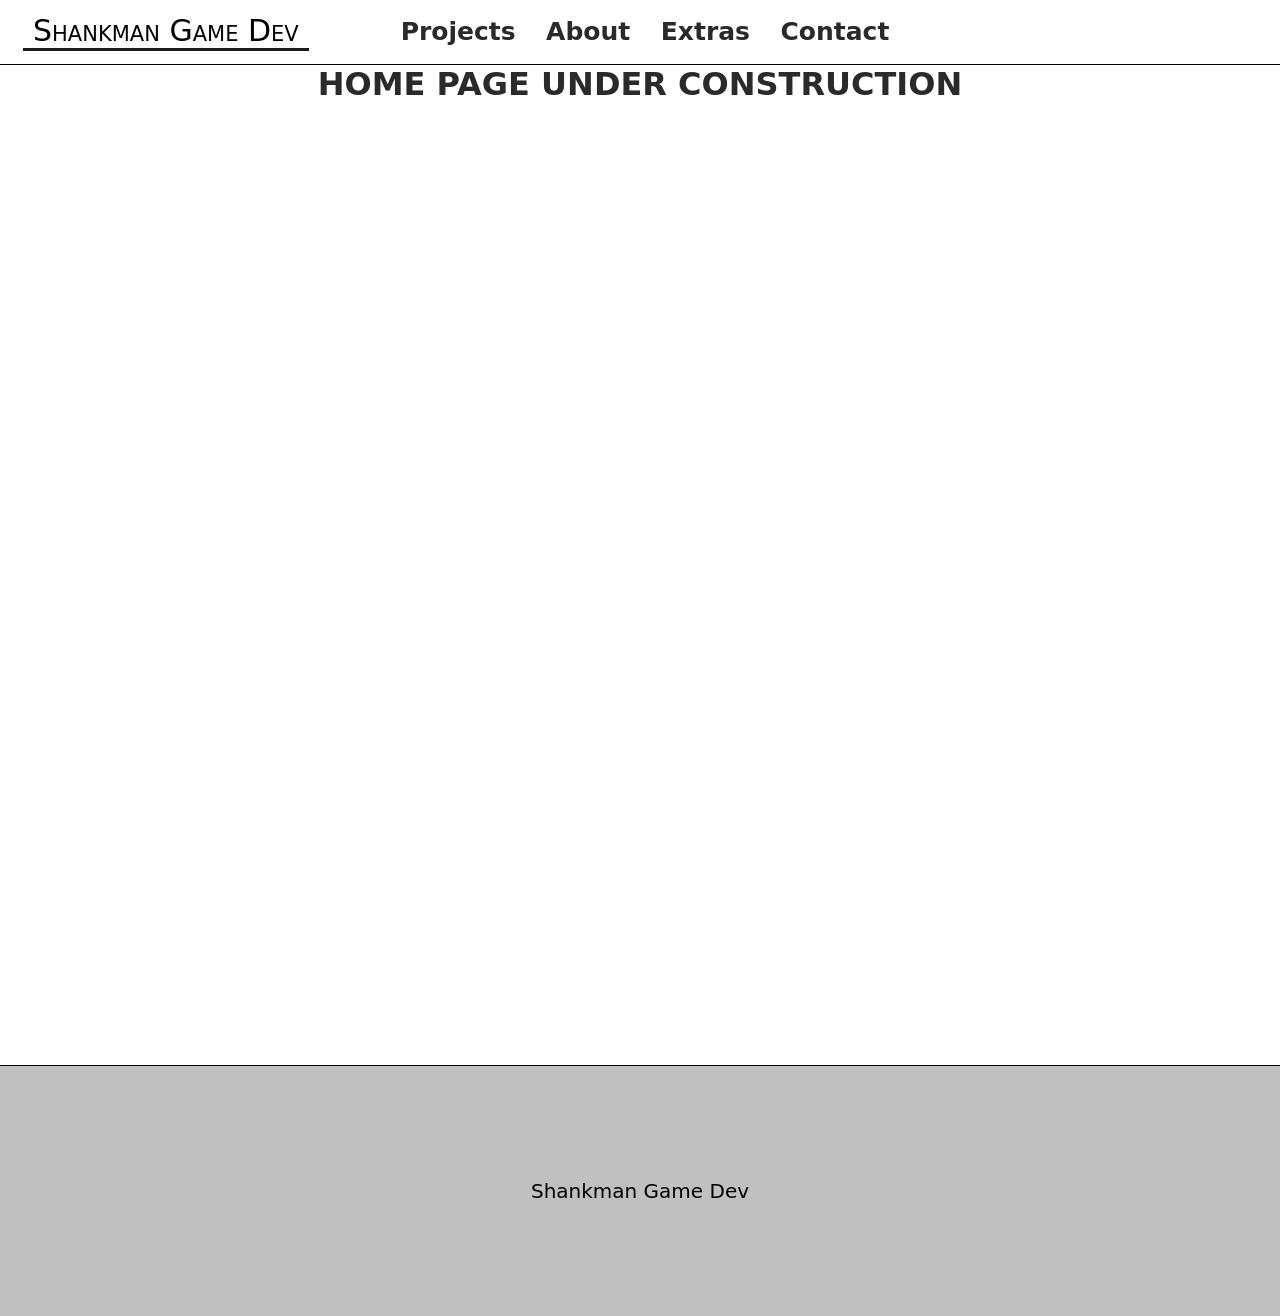
<file: docs/index.html>
<!DOCTYPE html>
<html lang="en">
<head>
    <meta charset="UTF-8">
    <meta name="viewport" content="width=device-width, initial-scale=1.0">
	<link rel="stylesheet" href="style.css">
    <title>Shankman Portfolio</title>
</head>
	
	
<body>
	<div id="navbar"></div>

    <div class="content">
		<div align="center"><h1> HOME PAGE UNDER CONSTRUCTION</h1></div>
	</div>
	
	
    <div class="footer" id="footer">
		<p> this is the footer</p>
	</div>

	<script src="functions.js"></script>
</body>
</html>
</file>
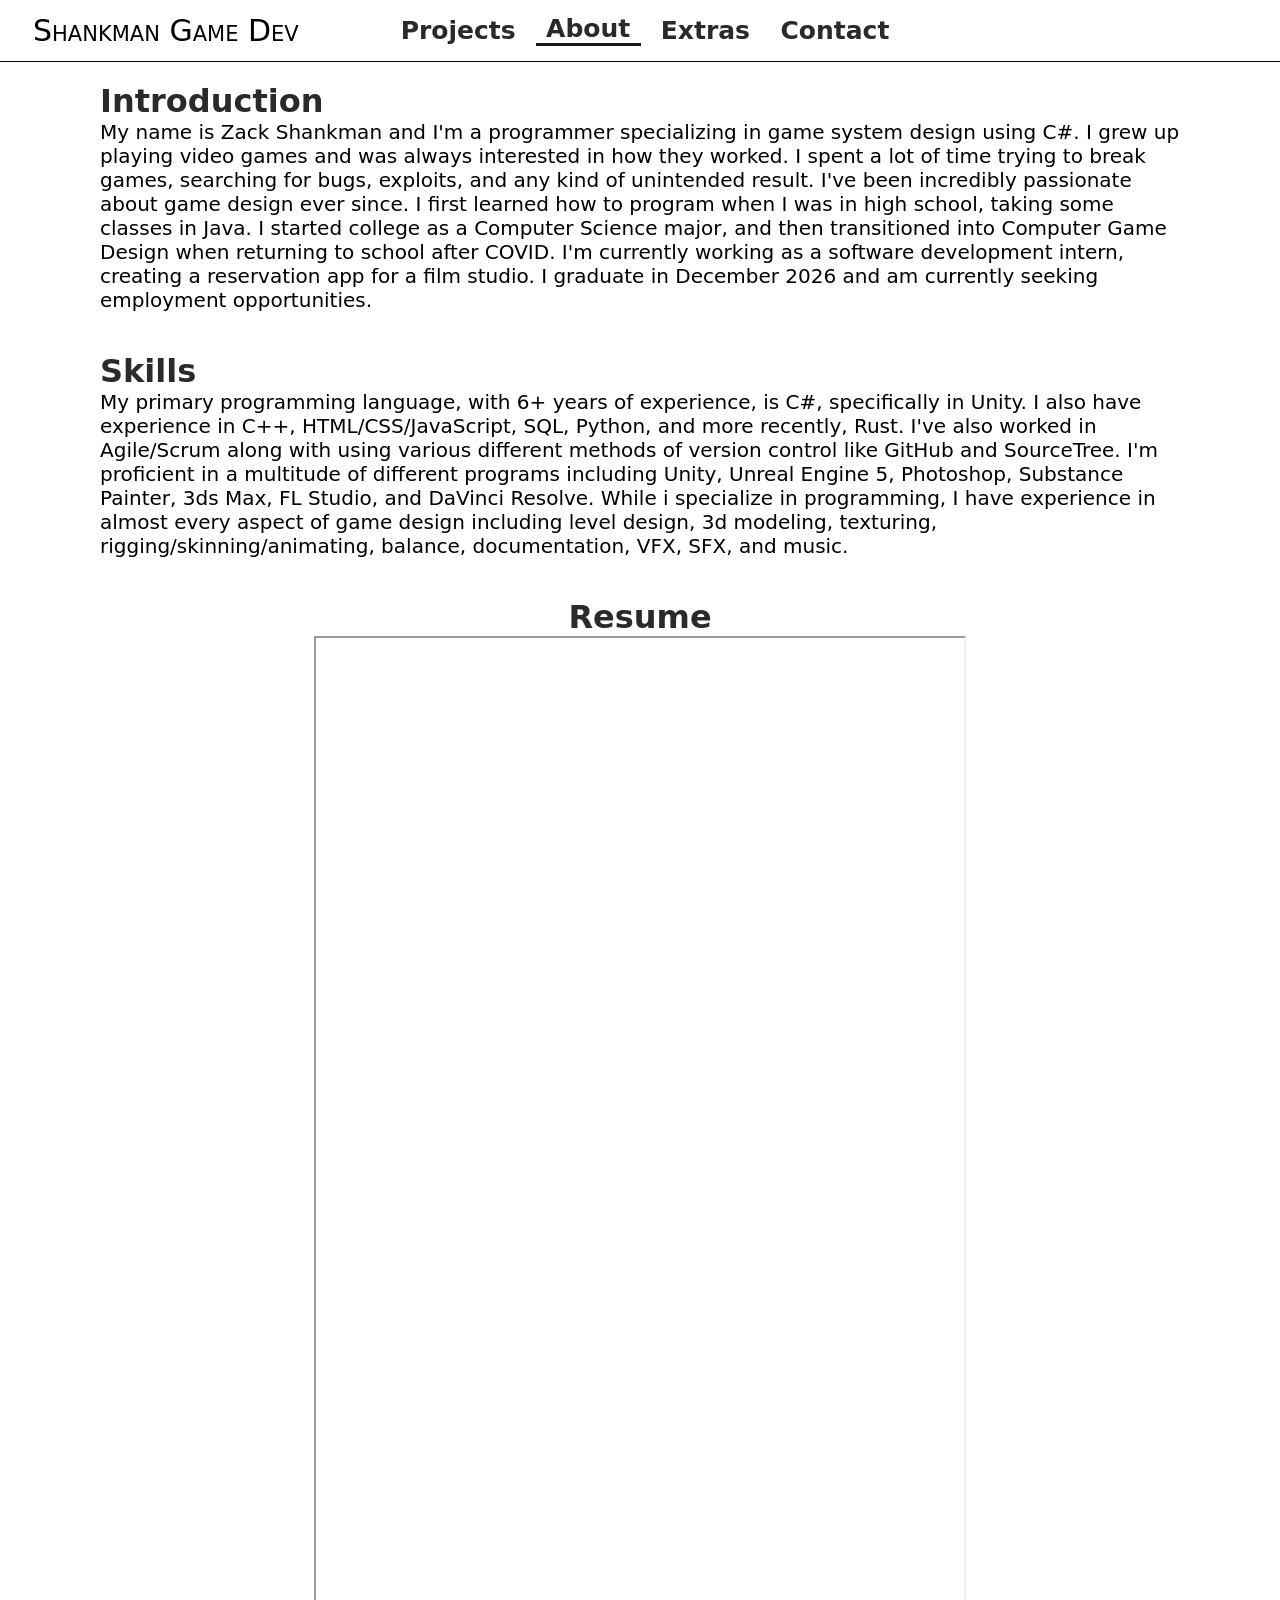
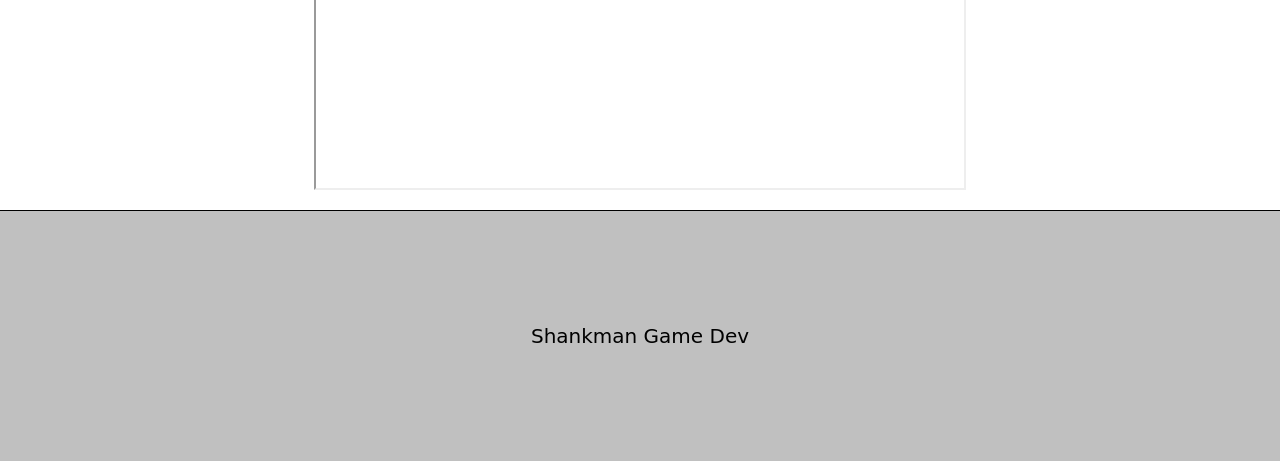
<file: docs/about.html>
<!DOCTYPE html>
<html lang="en">
<head>
    <meta charset="UTF-8">
    <meta name="viewport" content="width=device-width, initial-scale=1.0">
	<link rel="stylesheet" href="style.css">
    <title>Shankman Portfolio</title>
</head>
	
	
<body>
	<div id="navbar"></div>

    <div class="content">
		<div class="aboutBlock">
			<h1>
				Introduction
			</h1>
			<p>
				My name is Zack Shankman and I'm a programmer specializing in game system design using C#. I grew up playing video games and was always interested in how they worked. I spent a lot of time trying to break games, searching for bugs, exploits, and any kind of unintended result. I've been incredibly passionate about game design ever since. I first learned how to program when I was in high school, taking some classes in Java. I started college as a Computer Science major, and then transitioned into Computer Game Design when returning to school after COVID. I'm currently working as a software development intern, creating a reservation app for a film studio. I graduate in December 2026 and am currently seeking employment opportunities.
			</p>
		</div>
		
		<div class="aboutBlock">
			<h1>
				Skills
			</h1>
			<p>
				My primary programming language, with 6+ years of experience, is C#, specifically in Unity. I also have experience in C++, HTML/CSS/JavaScript, SQL, Python, and more recently, Rust. I've also worked in Agile/Scrum along with using various different methods of version control like GitHub and SourceTree. I'm proficient in a multitude of different programs including Unity, Unreal Engine 5, Photoshop, Substance Painter, 3ds Max, FL Studio, and DaVinci Resolve. While i specialize in programming, I have experience in almost every aspect of game design including level design, 3d modeling, texturing, rigging/skinning/animating, balance, documentation, VFX, SFX, and music.
			</p>
		</div>
		
		<div class="aboutBlock" align="center">	
			<h1>
				Resume
			</h1>
			<iframe 
			src="assets/documents/Zachary_Shankman_Resume.pdf"
			width="60%"
			height="1150px"
			align="center">
			</iframe>
		</div>
		
	</div>


	
    <div class="footer" id="footer">
		<p> this is the footer</p>
	</div>

	<script src="functions.js"></script>
</body>
</html>
</file>
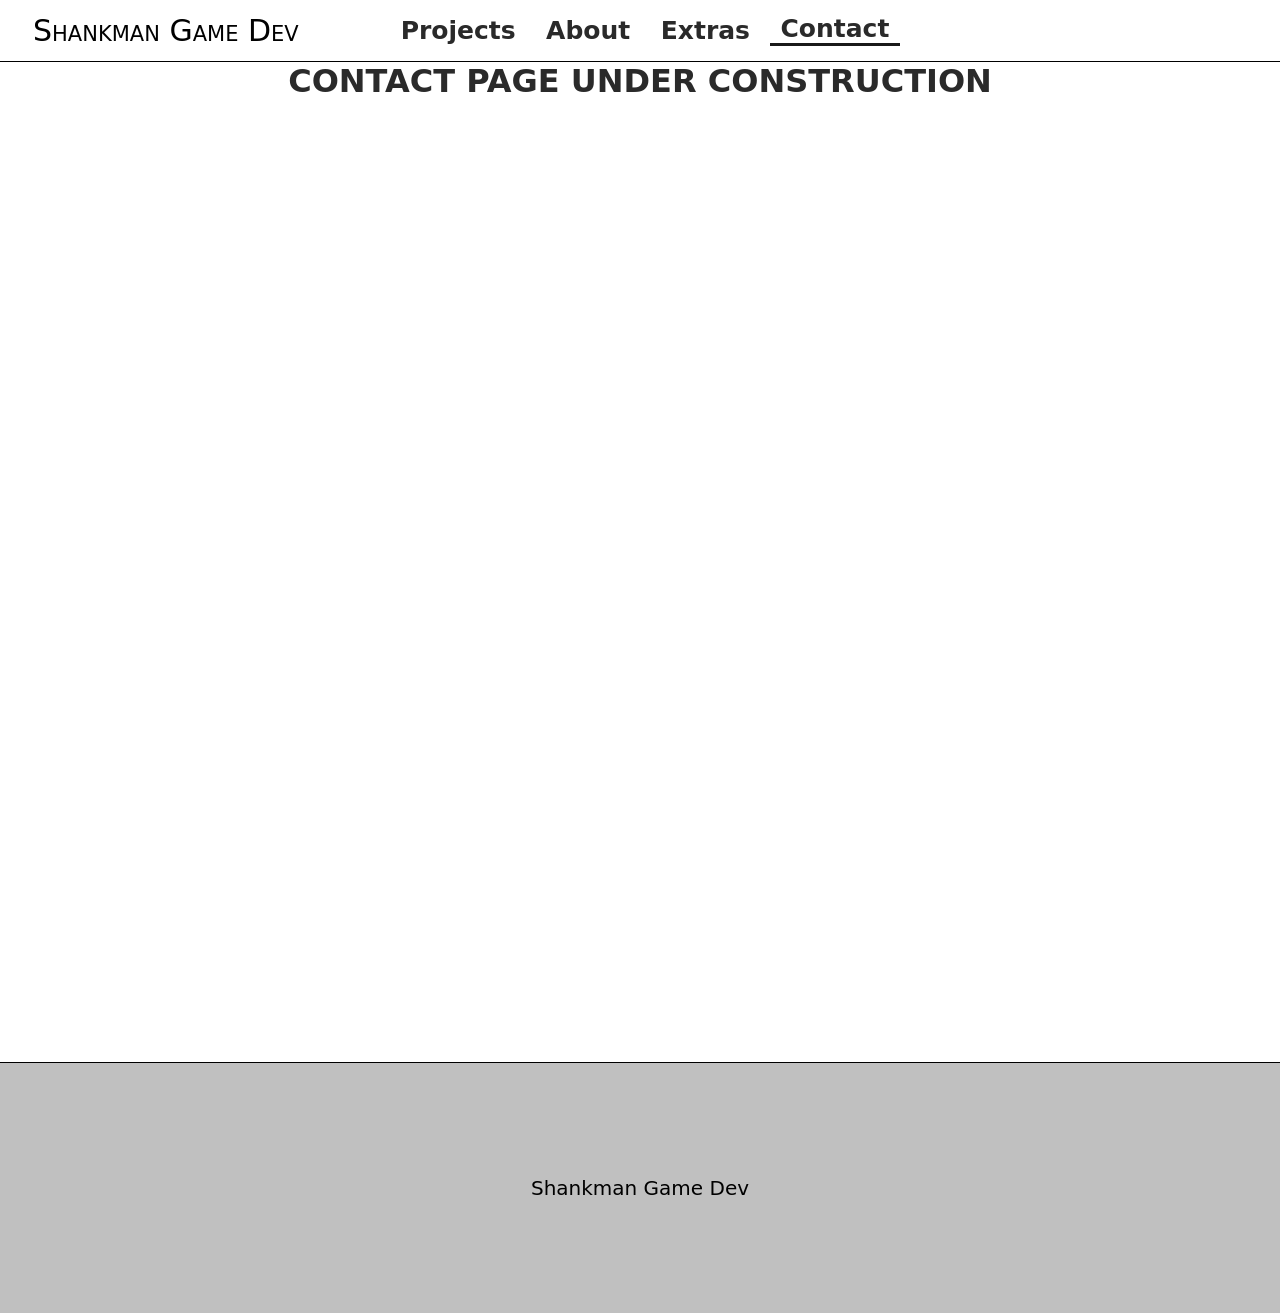
<file: docs/contact.html>
<!DOCTYPE html>
<html lang="en">
<head>
    <meta charset="UTF-8">
    <meta name="viewport" content="width=device-width, initial-scale=1.0">
	<link rel="stylesheet" href="style.css">
    <title>Shankman Portfolio</title>
</head>
	
	
<body>
	<div id="navbar"></div>

    <div class="content">
		<div align="center"><h1> CONTACT PAGE UNDER CONSTRUCTION</h1></div>
	</div>
	
	
    <div class="footer" id="footer">
		<p> this is the footer</p>
	</div>

	<script src="functions.js"></script>
</body>
</html>
</file>
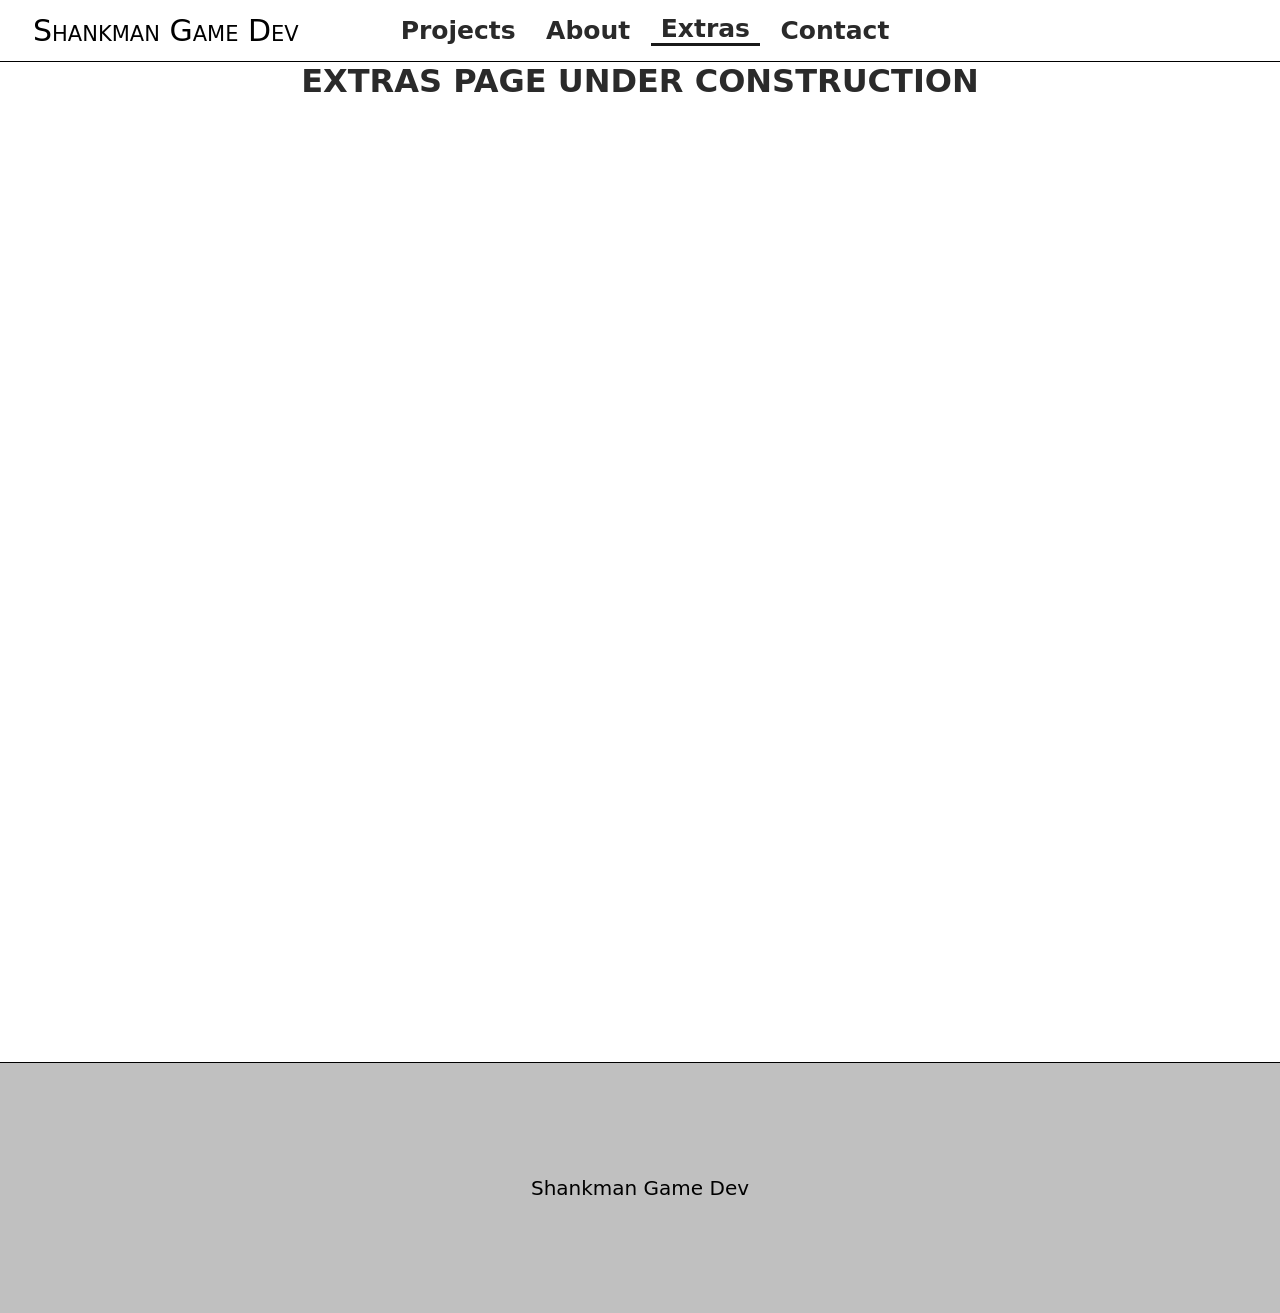
<file: docs/extras.html>
<!DOCTYPE html>
<html lang="en">
<head>
    <meta charset="UTF-8">
    <meta name="viewport" content="width=device-width, initial-scale=1.0">
	<link rel="stylesheet" href="style.css">
    <title>Shankman Portfolio</title>
</head>
	
	
<body>
	<div id="navbar"></div>

    <div class="content">
		<div align="center"><h1> EXTRAS PAGE UNDER CONSTRUCTION</h1></div>
	</div>
	
	
    <div class="footer" id="footer">
		<p> this is the footer</p>
	</div>
	
	<script src="functions.js"></script>
</body>
</html>
</file>
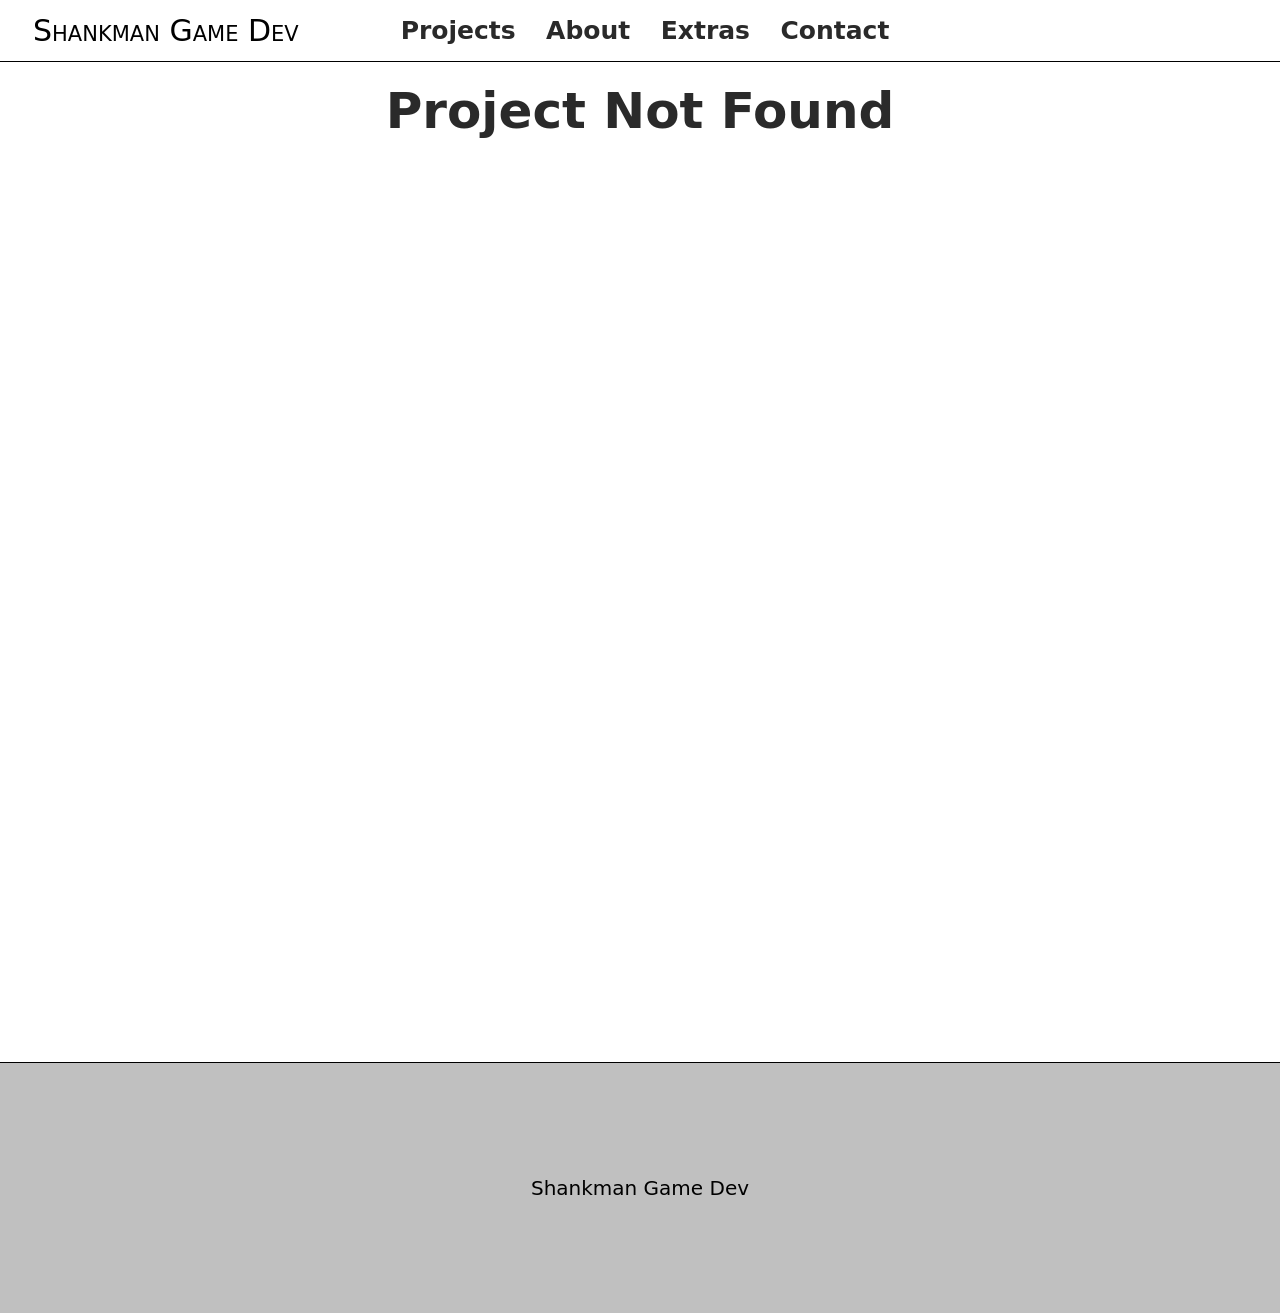
<file: docs/project_details.html>
<!DOCTYPE html>
<html lang="en">
<head>
    <meta charset="UTF-8">
    <meta name="viewport" content="width=device-width, initial-scale=1.0">
	<link rel="stylesheet" href="style.css">
    <title>Project Details</title>


</head>

<body>

    <div id="navbar"></div>

	<div class="content">
		<main class="project-details">

			<h1 id="projectTitle"></h1>

			<p id="projectDescription"></p>

			<div id="projectMedia" align="center"></div>

			<div id="projectContent"></div>

		</main>
	</div>
	
	<div class="footer" id="footer">
		<p> this is the footer</p>
	</div>
    <script src="functions.js"></script>
    <script src="projectDetails.js"></script>

</body>
</html>
</file>
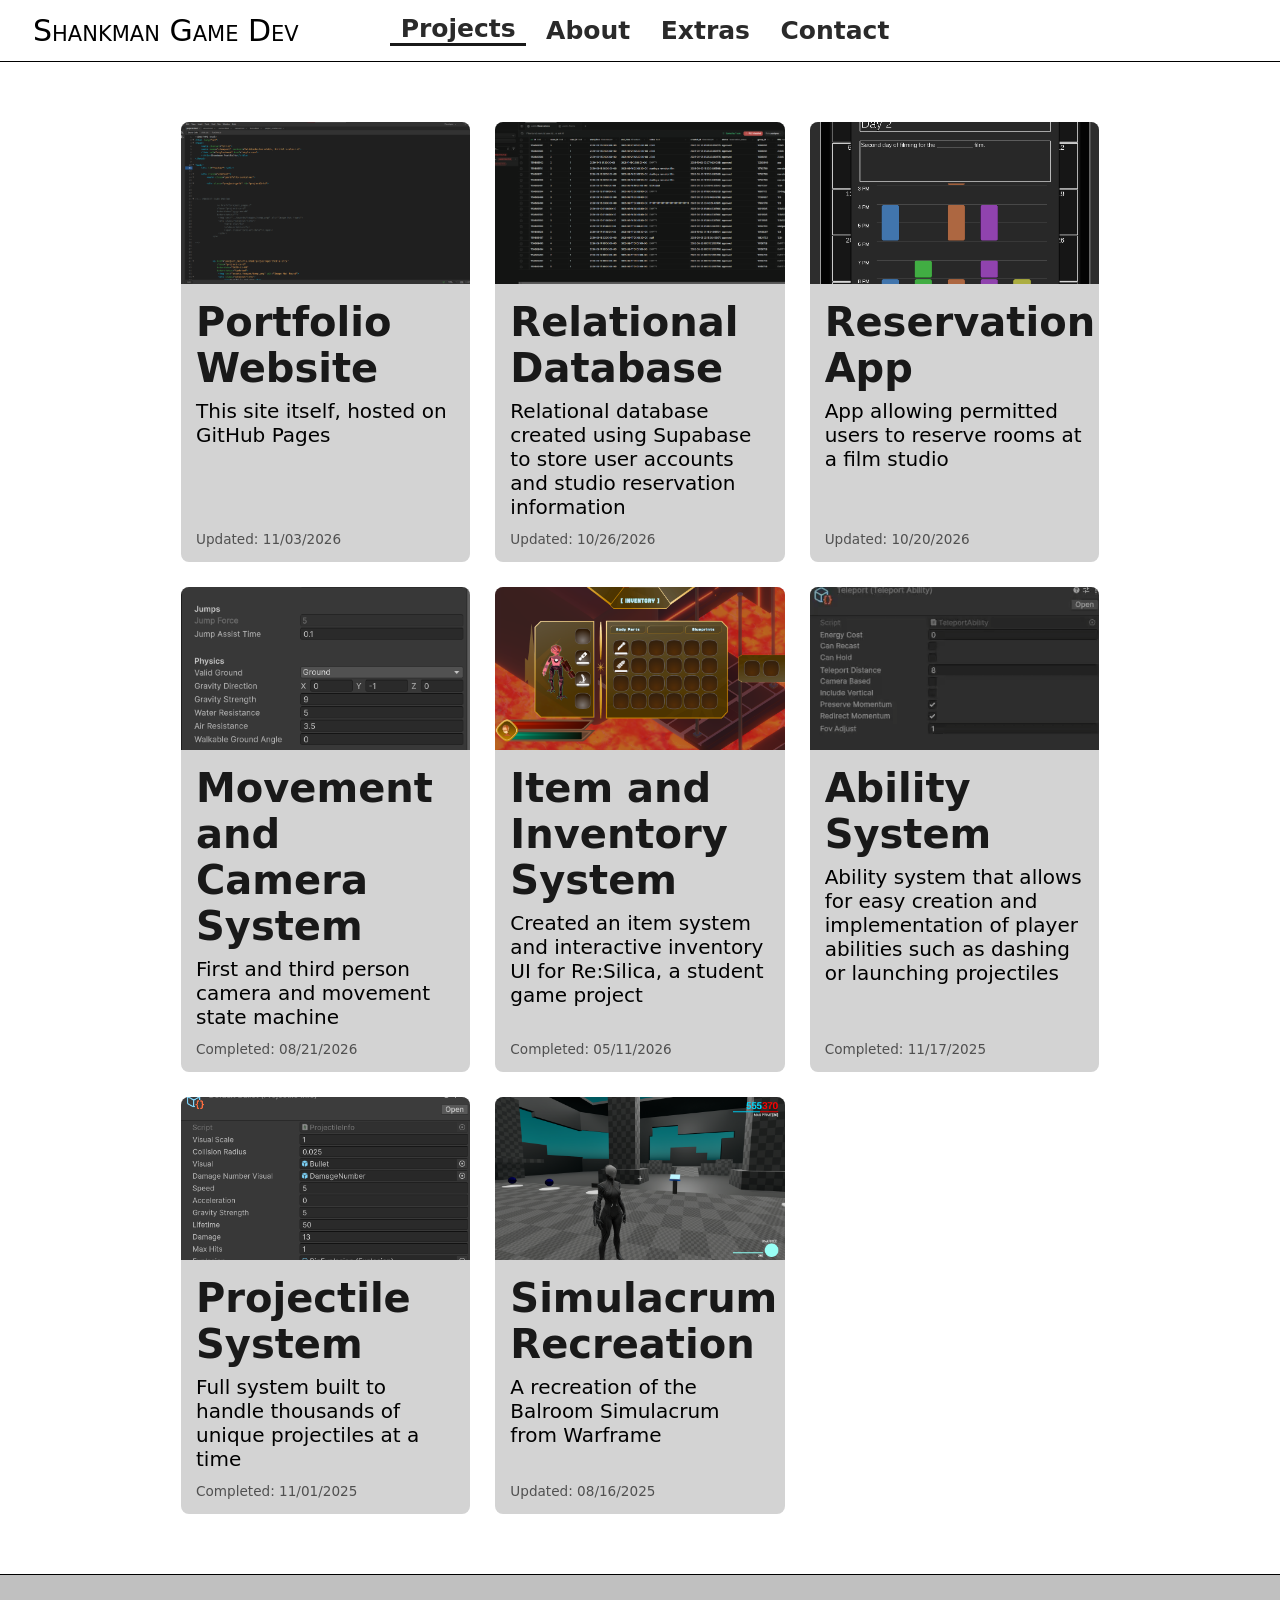
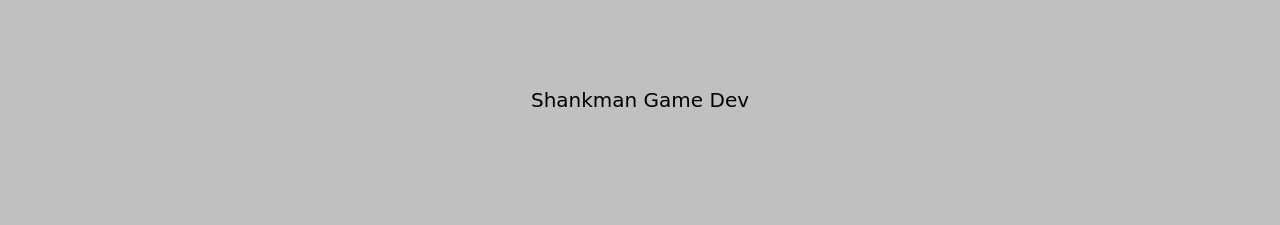
<file: docs/projects.html>
<!DOCTYPE html>
<html lang="en">
<head>
    <meta charset="UTF-8">
    <meta name="viewport" content="width=device-width, initial-scale=1.0">
	<link rel="stylesheet" href="style.css">
    <title>Shankman Portfolio</title>
</head>
	
<body>
	<div id="navbar"></div>

    <div class="content">
		<main class="portfolio-container">
        	<div class="project-grid" id="projectGrid">
			
			
			
			
<!-- PROJECT CARD PREFAB

			<a href="project_details.html?project=" 
			class="project-card" 
			data-date="yyyy-mm-dd"
			data-status="">
                <img src="assets/images/temp.png" alt="Image Not Found">
                <div class="project-info">
                    <h2>title</h2>
                    <p>description</p>
                    <span class="project-date"></span>
                </div>
            </a>

-->
			
			
			
			<a href="project_details.html?project=portfolio-site" 
			   class="project-card" 
			   data-date="2026-11-03"
			   data-status="Updated">
                <img src="assets/images/Dreamweaver.png" alt="Image Not Found">
                <div class="project-info">
                    <h2>Portfolio Website</h2>
                    <p>This site itself, hosted on GitHub Pages</p>
                    <span class="project-date"></span>
                </div>
            </a>
			
			<a href="project_details.html?project=inventory-system" 
			class="project-card" 
			data-date="2026-05-11"
			data-status="Completed">
                <img src="assets/images/Inventory.png" alt="Image Not Found">
                <div class="project-info">
                    <h2>Item and Inventory System </h2>
                    <p>Created an item system and interactive inventory UI for Re:Silica, a student game project</p>
                    <span class="project-date"></span>
                </div>
            </a>
				
				<a href="project_details.html?project=simulacrum" 
			class="project-card" 
			data-date="2025-08-16"
			data-status="Updated">
                <img src="assets/images/Simulacrum.png" alt="Image Not Found">
                <div class="project-info">
                    <h2>Simulacrum Recreation</h2>
                    <p>A recreation of the Balroom Simulacrum from Warframe</p>
                    <span class="project-date"></span>
                </div>
            </a>
				
				<a href="project_details.html?project=projectile-system" 
			class="project-card" 
			data-date="2025-11-01"
			data-status="Completed">
                <img src="assets/images/Projectile.png" alt="Image Not Found">
                <div class="project-info">
                    <h2>Projectile System</h2>
                    <p>Full system built to handle thousands of unique projectiles at a time</p>
                    <span class="project-date"></span>
                </div>
            </a>
				
				<a href="project_details.html?project=movement-system" 
			class="project-card" 
			data-date="2026-08-21"
			data-status="Completed">
                <img src="assets/images/MovementSystemInspector.png" alt="Image Not Found">
                <div class="project-info">
                    <h2>Movement and Camera System</h2>
                    <p>First and third person camera and movement state machine</p>
                    <span class="project-date"></span>
                </div>
            </a>
				
				<a href="project_details.html?project=ability-system" 
			class="project-card" 
			data-date="2025-11-17"
			data-status="Completed">
                <img src="assets/images/Ability.png" alt="Image Not Found">
                <div class="project-info">
                    <h2>Ability System</h2>
                    <p>Ability system that allows for easy creation and implementation of player abilities such as dashing or launching projectiles</p>
                    <span class="project-date"></span>
                </div>
            </a>
			
			<a href="project_details.html?project=database" 
			class="project-card" 
			data-date="2026-10-26"
			data-status="Updated">
                <img src="assets/images/Database.png" alt="Image Not Found">
                <div class="project-info">
                    <h2>Relational Database</h2>
                    <p>Relational database created using Supabase to store user accounts and studio reservation information</p>
                    <span class="project-date"></span>
                </div>
            </a>
				
				<a href="project_details.html?project=reservation-app" 
			class="project-card" 
			data-date="2026-10-20"
			data-status="Updated">
                <img src="assets/images/ReservationApp.png" alt="Image Not Found">
                <div class="project-info">
                    <h2>Reservation App</h2>
                    <p>App allowing permitted users to reserve rooms at a film studio</p>
                    <span class="project-date"></span>
                </div>
            </a>
			
			
			
			
			
			

        </div>
    </main>
	</div>
	
	
    <div class="footer" id="footer">
		<p> this is the footer</p>
	</div>

	<script src="functions.js"></script>
</body>
</html>
</file>
<file: docs/style.css>
body {
	margin: 0;
  	background-color: white;
	font-family:Segoe, "Segoe UI", "DejaVu Sans", "Trebuchet MS", Verdana, "sans-serif";
	justify-content: center;
}


/* Navigation */
.nav-bar {
    background-color: white;
    position: sticky;
    top: 0;
    width: 100%;
    box-sizing: border-box;

    display: flex;
    align-items: center;
	margin: 0px 5px;
	padding: clamp(5px, 1vw, 25px);
}
.nav-left {
	flex: 1;
    display: flex;
    justify-content: flex-start;
    align-items: center;
}
.nav-left p {
	font-variant: small-caps;
	font-size: clamp(5px, 2.5vw, 30px);
}
.nav-center {
	flex: 0 1 auto;
	min-width: 0;
    display: flex;
    justify-content: center;
    align-items: center;
}
.nav-right {
	flex: 1;
    display: flex;
    justify-content: flex-end;
    align-items: center;
}
.clickable-block {
	margin: 0 clamp(1px, 0.5vw, 5px);
	padding: 0 clamp(2px, .8vw, 25px);
	align-content: center;
}
.clickable-block-selected {
	margin: 0 clamp(1px, 0.5vw, 5px);
	padding: 0 clamp(0px, .8vw, 25px);
	border-bottom: solid;
	border-width: 1px;
	border-bottom-width: 3px;
	align-content: center;
}
.clickable-block h1, .clickable-block-selected h1 {
	font-size: clamp(4px, 2.5vw, 25px);
}
.footer {
	display: flex;
	align-content: bottom;
	align-items: center;
	justify-content: center;
	min-height: 250px;
	background-color: rgba(192,192,192,1.00);
}
/* End Navigation */



/* Links */
a:link {
	font-size: 40px;
	color: rgba(25,25,25,1);
	text-decoration: none;
}
a:visited {
	font-size: 40px;
	color: rgba(25,25,25,1);
	text-decoration: none;
}
a:hover {
	font-size: 40px;
	color: rgba(25,25,25,1);
	text-decoration: underline;
}
a:active {
	font-size: 40px;
	color: rgba(25,25,25,1);
	text-decoration: underline;
}
/* End Links */



/* General */
.content {
	padding: 0 100px;
	min-height: 1000px;
	border: solid;
	border-width: 1px;
	border-right: none;
	border-left: none;
	border-color: black;
}
div {
	margin: 0px;
	padding: 0px;
}
h1 {
  	color: rgba(42,42,42,1.00);
	margin: 0px;
	padding: 0px;
}
p {
  	color: rgba(0,0,0,1);
	margin: 0px;
	padding: 0px;
	font-size: 20px
}
/* End General */



/* Portfolio page */

.portfolio-container {
    width: 85%;
    max-width: 1400px;
    margin: 60px auto;
}

.portfolio-container h1 {
    margin-bottom: 35px;
}

/* Project grid */

.project-grid {
    display: grid;
    grid-template-columns: repeat(3, 1fr);
    gap: 25px;
}

/* Individual project cards */

.project-card {
    display: flex;
    flex-direction: column;

    text-decoration: none;
    color: inherit;

    overflow: hidden;
    border-radius: 8px;
	
	background-color: lightgrey;

    transition: transform 0.25s ease;
}

.project-card:hover {
    transform: translateY(-5px);
}

/* Project thumbnail */

.project-card img {
    width: 100%;
    aspect-ratio: 16 / 9;
    object-fit: cover;
    display: block;
}

/* Project information */

.project-info {
	display: flex;
	flex-direction: column;
	height: 100%;
    padding: 15px;
}

.project-info h2 {
	font-size: 40px;
    margin: 0 0 8px;
}

.project-info p {
    margin: 0 0 12px;
}

.project-info span {
    font-size: 0.85rem;
    opacity: 0.7;
	margin-top: auto;
}




/* Project Details Page */
.project-details {
	display: flex;
	flex-direction: column;
	justify-content: center;
	align-items: center;
	align: center;
	margin: 20px 200px;
}

#projectMedia img,
#projectMedia video {
	align-content: center;
    width: 70%;
    height: auto;
    display: block;
}


.project-details p {
	font-size: 20px;
}

.project-details h1 {
	font-size: 50px;
}

.aboutBlock {
	padding: 20px 0;
}

/* Responsive layout */

@media (max-width: 900px) {
    .project-grid {
        grid-template-columns: repeat(2, 1fr);
    }
}

@media (max-width: 600px) {
    .project-grid {
		grid-template-columns: 1fr;
    }

    .portfolio-container {
        width: 92%;
    }
}
</file>
